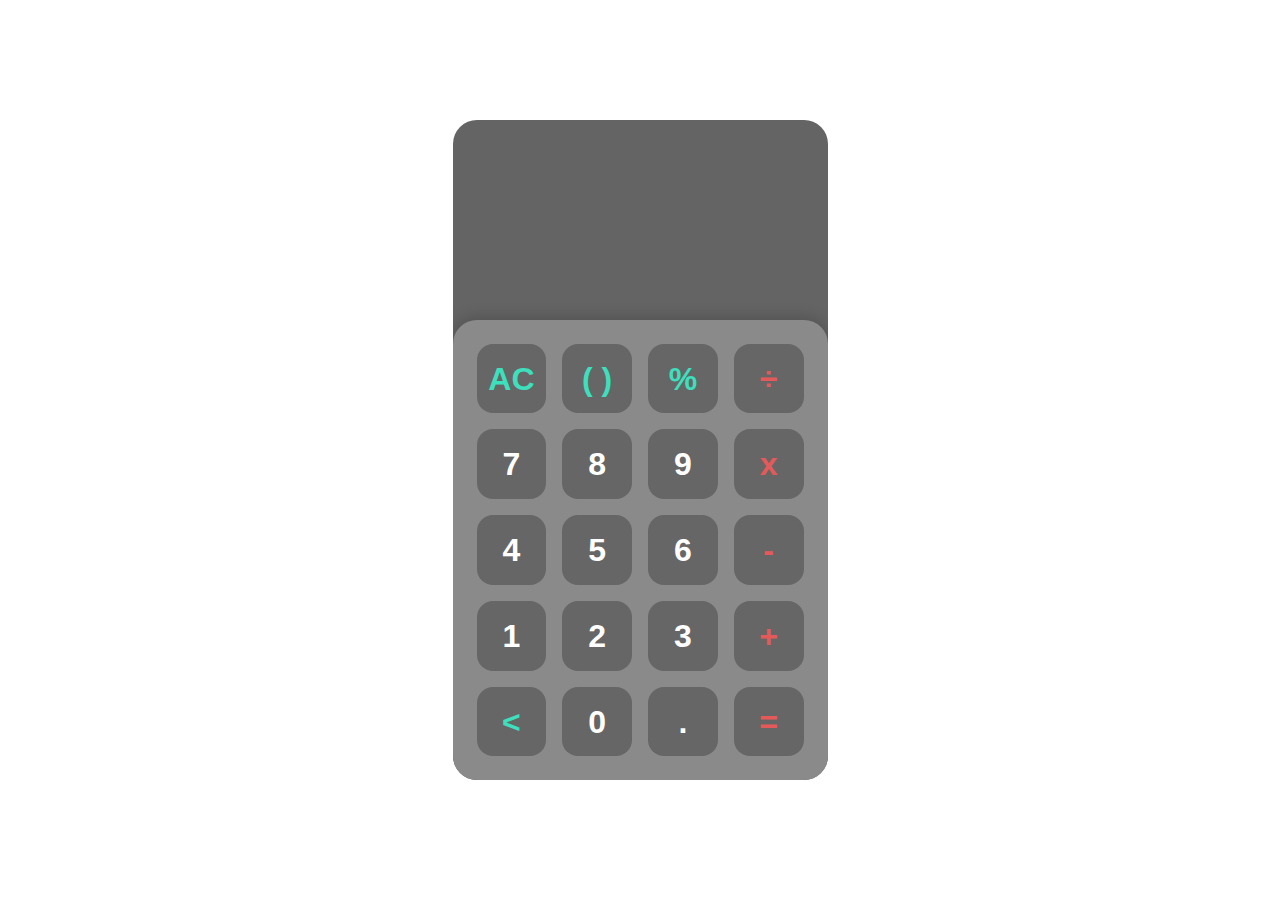
<file: index.html>
<!DOCTYPE html>
<html lang="en">
<head>
    <meta charset="UTF-8">
    <meta name="viewport" content="width=device-width, initial-scale=1.0">
    <link rel="stylesheet" href="main.css">
    <title>Calculator</title>
</head>
<body>
    
    <div class="app">

        <div class="calculator">

            <div class="display">
                <div class="content">
                    <div class="input"></div>
                    <div class="output"></div>
                </div>
            </div>
            
            <div class="keys">

                <div data-key="clear" class="key action">
                    <span>AC</span>
                </div>

                <div data-key="brackets" class="key action">
                    <span>( )</span>
                </div>

                <div data-key="%" class="key action">
                    <span>%</span>
                </div>

                <div data-key="/" class="key operator">
                    <span>÷</span>
                </div>

                <div data-key="7" class="key">
                    <span>7</span>
                </div>

                <div data-key="8" class="key">
                    <span>8</span>
                </div>

                <div data-key="9" class="key">
                    <span>9</span>
                </div>

                <div data-key="*" class="key operator">
                    <span>x</span>
                </div>

                <div data-key="4" class="key">
                    <span>4</span>
                </div>

                <div data-key="5" class="key">
                    <span>5</span>
                </div>

                <div data-key="6" class="key">
                    <span>6</span>
                </div>

                <div data-key="-" class="key operator">
                    <span>-</span>
                </div>

                <div data-key="1" class="key">
                    <span>1</span>
                </div>

                <div data-key="2" class="key">
                    <span>2</span>
                </div>

                <div data-key="3" class="key">
                    <span>3</span>
                </div>

                <div data-key="+" class="key operator">
                    <span>+</span>
                </div>

                <div data-key="backspace" class="key action">
                    <span>&lt;</span>
                </div>

                <div data-key="0" class="key">
                    <span>0</span>
                </div>

                <div data-key="." class="key">
                    <span>.</span>
                </div>

                <div data-key="=" class="key operator">
                    <span>=</span>
                </div>

            </div>

        </div>

    </div>


    <script src="calc.js"></script>
</body>
</html>
</file>
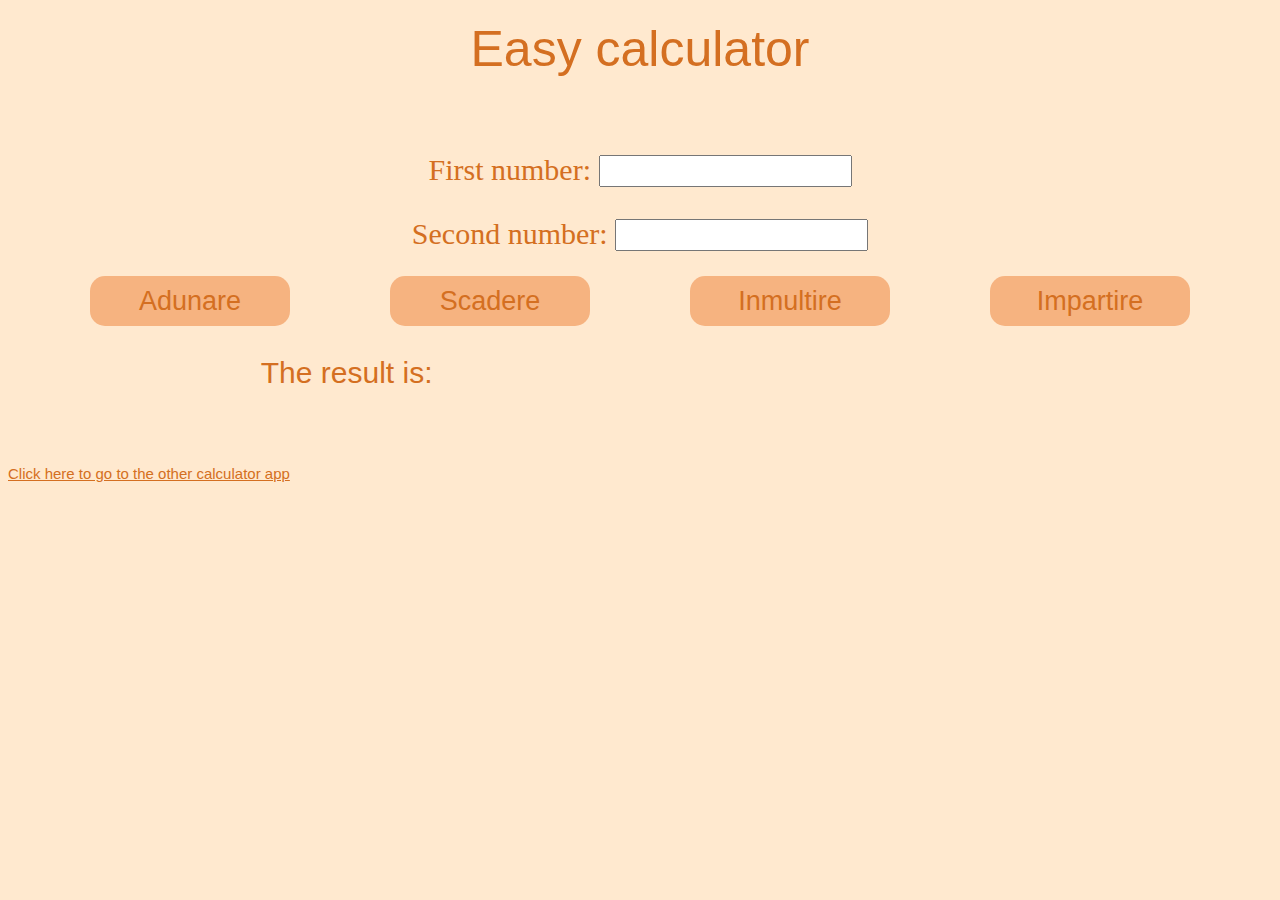
<file: calculator-easy/calculator.html>
<!DOCTYPE html>
<html lang="en">
<head>
    <meta charset="UTF-8">
    <meta name="viewport" content="width=device-width, initial-scale=1.0">
    <link rel="stylesheet" href="style.css">
    <script src="script.js"></script>
    <title>Calculator</title>
</head>
<body>
    <p class="title">Easy calculator</p>

    <div class="number">
        First number: <input type="text" id="firstNumber">
    </div>

    <div class="number">
        Second number: <input type="text" id="secondNumber">
    </div>
    <div class="buttons">
        <input type="button" value="Adunare" onClick="addNumbers()"/>

        <input type="button" value="Scadere" onClick="subNumbers()">

        <input type="button" value="Inmultire" onClick="multiplicationNumbers()">

        <input type="button" value="Impartire" onClick="divisionNumbers()">
    </div>

    <div class="result-text">
        The result is: <span class="result-final" id="result"></span>
    </div>
    
    <div>
        <a class="link" href="C:\Users\Andrei Costantea\.vscode\calcclone\calculator\calculator-learning\index.html">Click here to go to the other calculator app</a>
    </div>
</body>
</html>
</file>
<file: main.css>
* {
    margin: 0;
    padding: 0;
    box-sizing: border-box;
    font-family: sans-serif;
}

.app {
    display: flex;
    justify-content: center;
    align-items: center;
    height: 100vh;
}

.calculator {
    background-color: rgb(100, 100, 100);
    width: 100%;
    max-width: 375px;
    min-height: 640px;
    display: flex;
    flex-direction: column;
    border-radius: 1.5rem;
    overflow: hidden;
}

.display {
    min-height: 200px;
    padding: 1.5rem;
    display: flex;
    justify-content: flex-end;
    align-items: flex-end;
    color: white;
    text-align: right;
    flex:1 1 0%;
}

.display .input {
    font-size: 1.25rem;
    margin-bottom: 0.5rem;
}

.display .output {
    font-size: 3rem;
    font-weight: 700;
    width: 100%;
    max-width: 100%;
    overflow: auto;
}

.display .operator {
    color: rgb(228, 90, 90);
}

.display .brackets,
.display .percent {
    color: rgb(61, 223, 188)
}

.keys {
    background-color: rgb(138, 138, 138);
    padding: 1.5rem;
    border-radius: 1.5rem 1.5rem 0 0;
    display: grid;
    grid-template-columns: repeat(4, 1fr);
    grid-template-rows: repeat(5, 1fr);
    grid-gap: 1rem;
    box-shadow: 0px -2px 16px rgba(0, 0, 0, 0.2);
}

.keys .key {
    position: relative;
    cursor: pointer;
    display: block;
    height: 0;
    padding-top: 100%;
    background-color: rgb(102, 102, 102);
    border-radius: 1rem;
    transition: 0.2s;
    user-select: none;
}

.keys .key span {
    position: absolute;
    top: 50%;
    left: 50%;
    transform: translate(-50%, -50%);
    font-size: 2rem;
    font-weight: 700;
    color: white;
}

.keys .key:hover {
    box-shadow: inset 0px 0px 8px rgba(0, 0, 0, 0.8);
}

.keys .key.operator span {
    color: rgb(228, 90, 90);
}

.keys .key.action span {
    color: rgb(61, 223, 188)
}
</file>
<file: calculator-easy/style.css>
body {
    background-color: #FFE9CF;
}

input[type=text] {
    color: #00C9AC;
    height: 26px;
    vertical-align: bottom;
    font-size: 20px;
    width: 245px;
}

.title {
    text-align: center;
    font-size: 50px;
    font-family:'Segoe UI', Tahoma, Geneva, Verdana, sans-serif;
    margin-top: 20px;
    margin-bottom: 75px;
    color: #d46f21;
}

.number {
    text-align: center;
    margin-top: 30px;
    color: #d46f21;
    font-size: 30px;
}

input[type=button] {
    background-color: #F6B380;
    color: #d46f21;
    border: none;
    border-radius: 15px;
    margin-top: 25px;
    margin-left: 50px;
    margin-right: 50px;
    width: 200px;
    height: 50px;
    font-size: 27px;
    transition: opacity 0.2s;
}

input[type=button]:hover {
    cursor: pointer;
}

input[type=button]:active {
    opacity: 0.5;
}

.buttons {
    display: flex;
    justify-content: center;
}

.result-text {
    color:#d46f21;
    font-size: 30px;
    margin-top: 30px;
    padding-left: 20%;
    font-family: 'Segoe UI', Tahoma, Geneva, Verdana, sans-serif;
    margin-bottom: 75px;
}

.result-final {
    color: #00C9AC;
    font-size: 30px;
    font-family: 'Segoe UI', Tahoma, Geneva, Verdana, sans-serif;
}

.link {
    color: #d46f21;
    font-family: 'Segoe UI', Tahoma, Geneva, Verdana, sans-serif;
    font-size: 15px;
}
</file>
